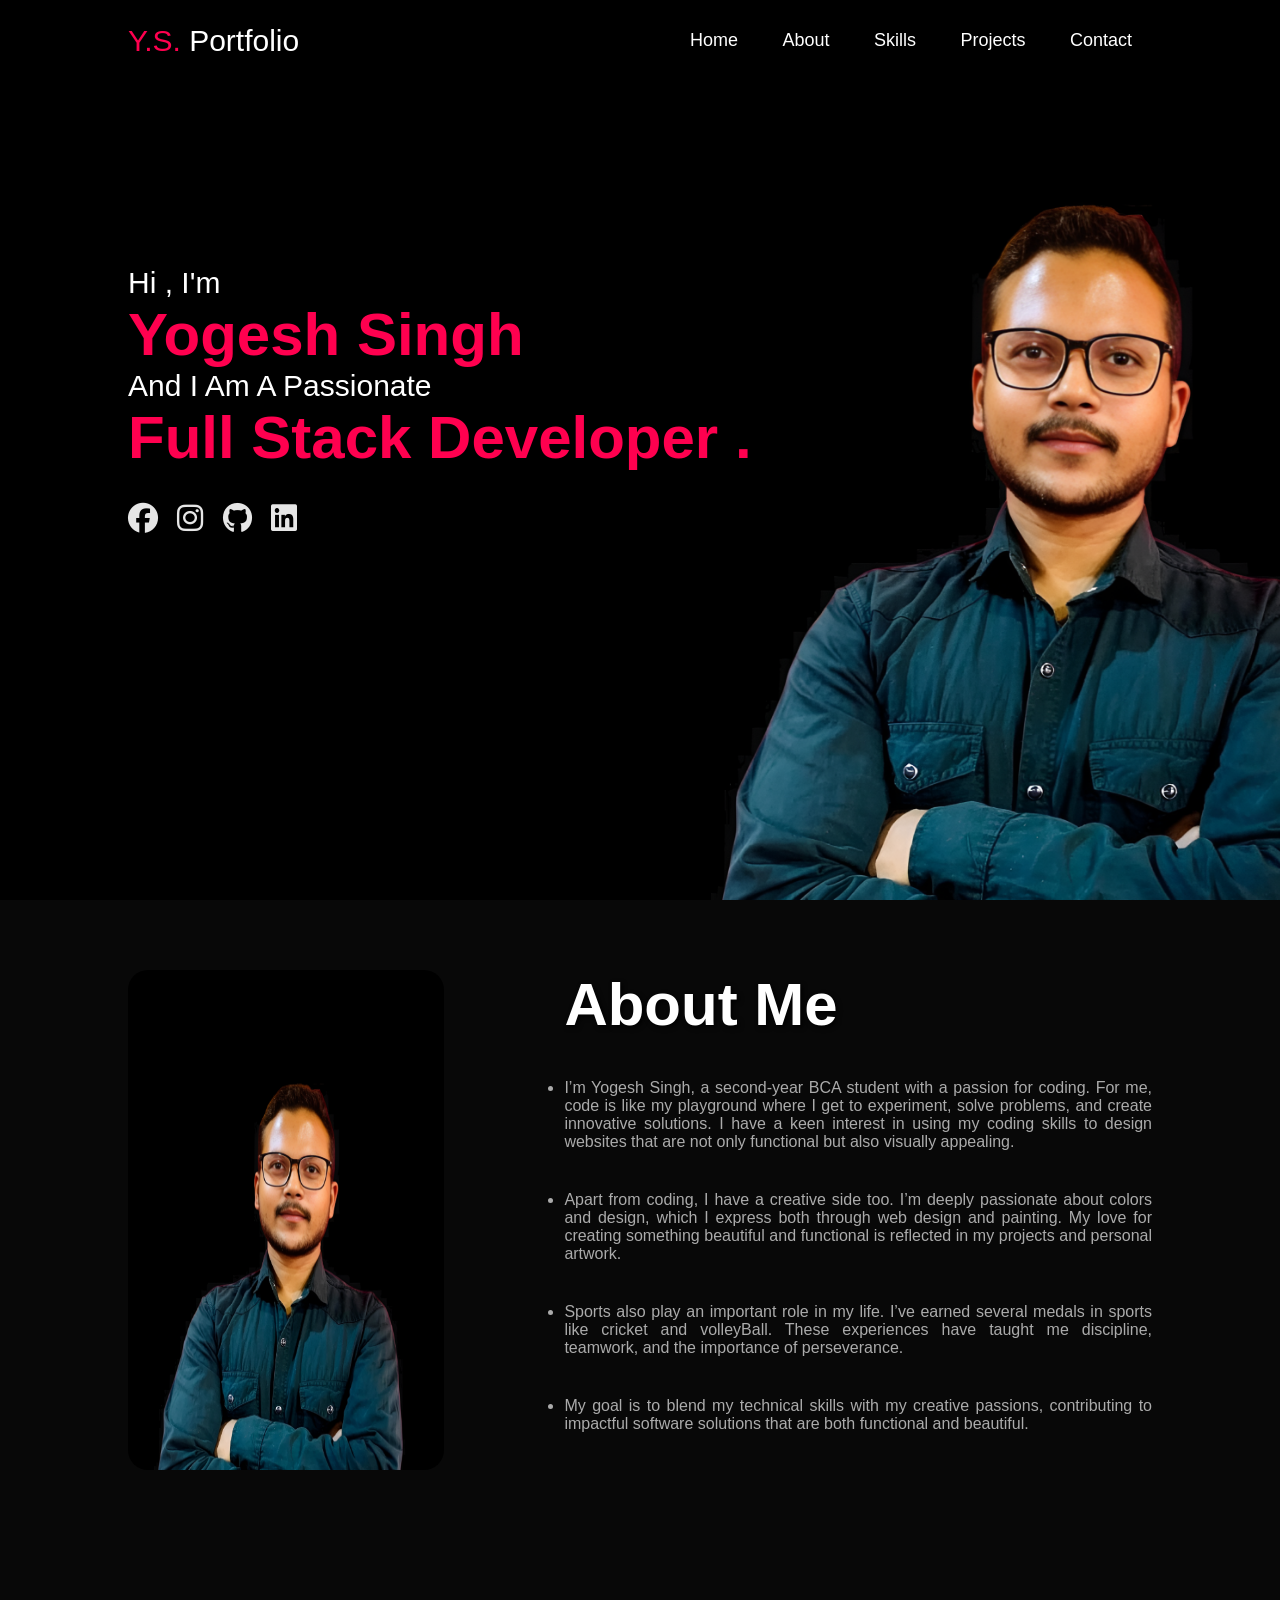
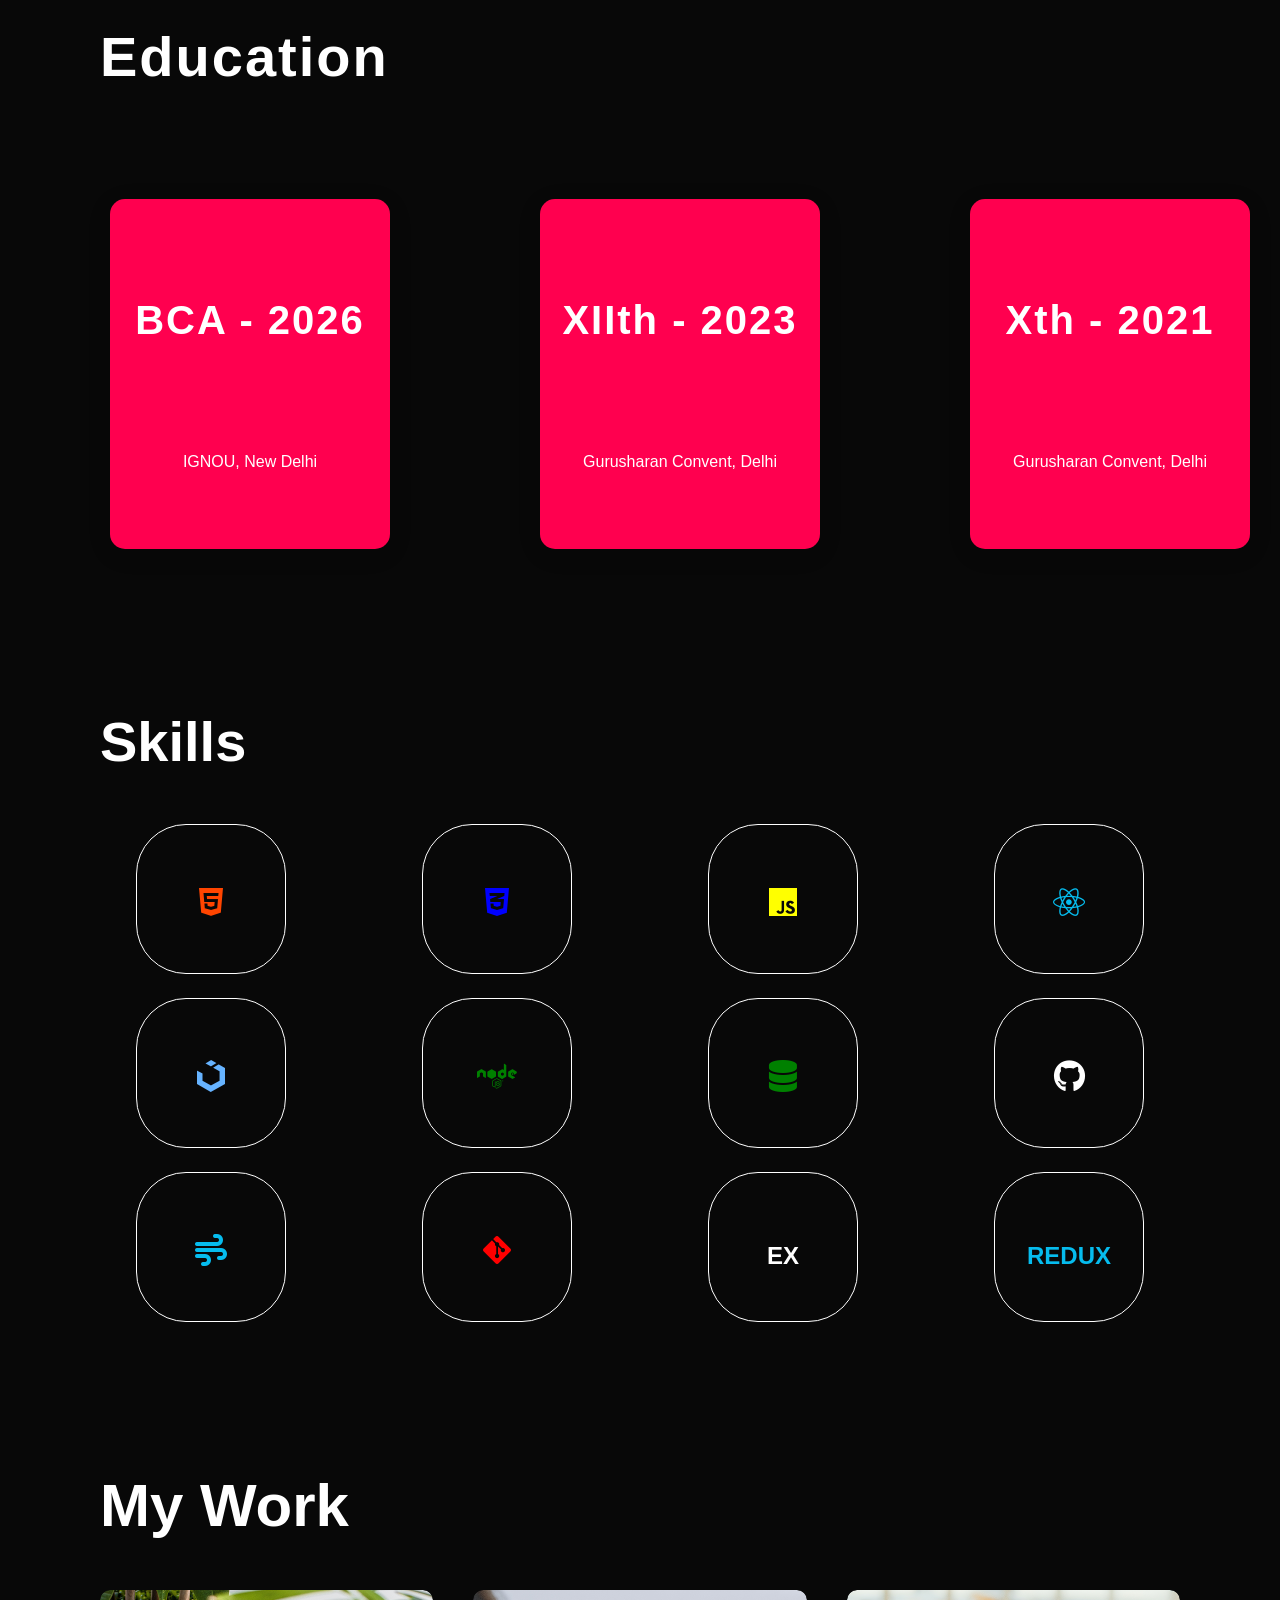
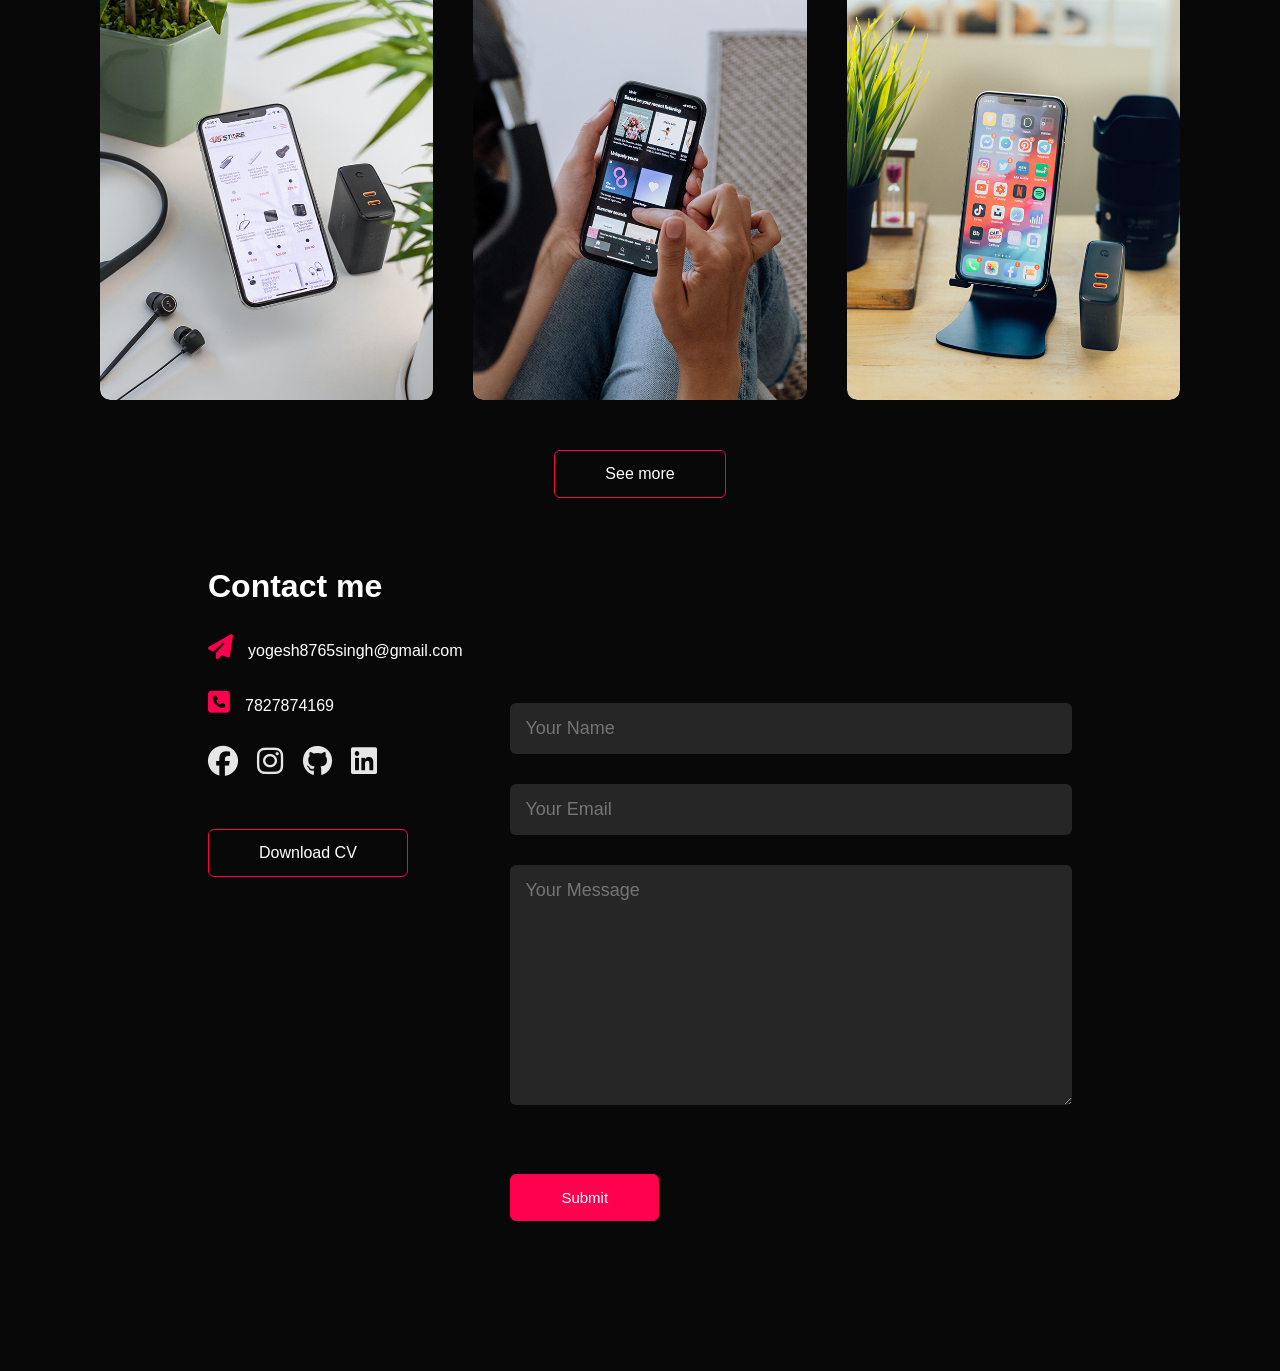
<file: index.html>
<!DOCTYPE html>
<html lang="en">

<head>
    <meta charset="UTF-8">
    <meta name="viewport" content="width=device-width, initial-scale=1.0">
    <title>  Yogesh Singh  </title>
    <link rel="stylesheet" href="./style.css">
    <link rel="stylesheet" href="https://cdnjs.cloudflare.com/ajax/libs/font-awesome/6.5.1/css/all.min.css" integrity="sha512-DTOQO9RWCH3ppGqcWaEA1BIZOC6xxalwEsw9c2QQeAIftl+Vegovlnee1c9QX4TctnWMn13TZye+giMm8e2LwA==" crossorigin="anonymous" referrerpolicy="no-referrer" />
</head>

<body>
    <header id="header">
        <div class="container">
        <nav>
            <div class="left"><span>Y.S.</span> Portfolio </div>
            <div class="right">
                <ul id="sidemenu">
                    <li><a href="#header">Home</a></li>
                    <li><a href="#about">About</a></li>
                    <li><a href="#skill">Skills</a></li>
                    <li><a href="#portfolio">Projects</a></li>
                    <li><a href="#contact">Contact </a></li>
                    <i class="fas fa-times" onclick="closemenu()"></i>
                </ul>
                <i class="fas fa-bars" onclick="openmenu()"></i>
            </div>

        </nav>
        
            <div class="header-text">
                Hi , I'm <div><h1 class="red">Yogesh Singh </h1></div>
                <div>And I Am A Passionate</div>
                <div id="element"><h1>Full Stack Developer .</h1> </div> 
            </div> 
            <div class="social-icons">
                <a href="https://www.facebook.com/Hhjjjkkhjkjhhg"><i class="fa-brands fa-facebook"></i></a>
                <a href="https://www.instagram.com/ys_bhadoriya/"><i class="fa-brands fa-instagram"></i></a>
                <a href="https://github.com/ysbhadoriya"><i class="fa-brands fa-github"></i></a>
                <a href=""><i class="fa-brands fa-linkedin"></i></a>
            </div>
            
    </div>


    </header>
    <main>
        
        <!-------------- ABOUT  ------------------------------>
        <div id="about"> 
                <div class="row">
                    <div class="row-1"><img
                            src="./images/brand _enhanced - Copy.jpg"
                            alt="user png "></div>
                    <div class="row-2">
                        <h1 class="sub-title">About Me</h1>
                        <ul>
                            <li>I’m Yogesh Singh, a second-year BCA student with a passion for coding. For me, code is like my playground where I get to experiment, solve problems, and create innovative solutions. I have a keen interest in using my coding skills to design websites that are not only functional but also visually appealing.</li>

                            <li>
                                Apart from coding, I have a creative side too. I’m deeply passionate about colors and design, which I express both through web design and painting. My love for creating something beautiful and functional is reflected in my projects and personal artwork. 
                            </li>

                            <li>
                                Sports also play an important role in my life. I’ve earned several medals in sports like cricket and volleyBall. These experiences have taught me discipline, teamwork, and the importance of perseverance.
                            </li>

                            <li>
                                My goal is to blend my technical skills with my creative passions, contributing to impactful software solutions that are both functional and beautiful.
                            </li>
                        </ul> 
                    </div>
                </div>
        </div>
       <!-- Education Section -->
<section id="education" class="education">
    <h1>Education</h1>
    <div class="education-container">
        <!-- BTech Degree Card -->
        <div class="edu-card">
            <div class="edu-card-front">
                <i class="bx bxl-university"></i>
                <h2>BCA - 2026</h2>
                <p> IGNOU, New Delhi</p>
                
            </div>
           
        </div>

        <!-- XIIth Degree Card -->
        <div class="edu-card">
            <div class="edu-card-front">
                <i class="bx bx-graduation"></i>
                <h2>XIIth - 2023</h2>
                <p>Gurusharan Convent, Delhi</p>
            </div>
            
        </div>

        <!-- Xth Degree Card -->
        <div class="edu-card">
            <div class="edu-card-front">
                <i class="bx bx-school"></i>
                <h2>Xth - 2021</h2>
                <p>Gurusharan Convent, Delhi</p>
                
            </div>
        </div>
    </div>
</section>

    <!------------------------------------------->
    <!-- SKILL -->
       
    <section >
    <div id="skill">
        <h1 class="skill">Skills</h1>
        <div class="skill-card">
            <div class="skill-card-html" style="color: 
            orangered;">
                <div><i class="fa-brands fa-html5 fa-2xl"></i>
                <div class="hide">HTML</div></div>   
            </div>

            <div class="skill-card-html" style="color: blue;">
                <div><i class="fa-brands fa-css3-alt fa-2xl" ></i></div>
                <div class="hide">CSS</div>
            </div>

            <div class="skill-card-html" style="color: yellow;">
                <div><i class="fa-brands fa-js fa-2xl"></i></div>
                <div class="hide">JavaScript</div>
            </div>

            <div class="skill-card-html" style="color: #06bcee;">
                <div><i class="fa-brands fa-react fa-2xl"></i></div>
            </div>

        </div>
    </div>
    <div class="skill-card">
        <div class="skill-card-html" style="color: rgb(102, 179, 255);">
            <div><i class="fa-brands fa-uikit fa-2xl"></i></div>
            
        </div>
        <div class="skill-card-html" style="color: green;">
            <div><i class="fa-brands fa-node fa-2xl" ></i></div>
            
        </div>
        <div class="skill-card-html" style="color: green;">
            <div><i class="fa-solid fa-database fa-2xl"></i></div>
        </div>
        <div class="skill-card-html">
            <div><i class="fa-brands fa-github fa-2xl"></i></div>
        </div>
    </div>
    <div class="skill-card">
        <div class="skill-card-html" style="color: #06bcee;" >
            <div><i class="fa-solid fa-wind fa-2xl"></i></div>
        </div>
        <div class="skill-card-html" style="color: red;">
            <div><i class="fa-brands fa-git-alt fa-2xl"></i></div>
        </div>
        <div class="skill-card-html">
            <h1>EX</h1>
        </div>
        <div class="skill-card-html" style="color: #06bcee;" aria-label="REDUX"><H1>REDUX</H1></div>
    </div>
    </section>



     <!-- SKILL END  -->
        <!------------------ PORTFOLIO  ---------------->
        <div id="portfolio">
            <!-- <div class="container"> -->
                <h1 class="sub-title1">My Work</h1>
                <div class="work-list">
                    <div class="work">
                        <img src="./images/work-3.png" alt="">
                        <div class="layer">
                            <h3>Ecomm. Website</h3>
                            <a href="https://forevershopapp.netlify.app/" target="_blank"><i class="fa-solid fa-up-right-from-square"></i></a>
                        </div>
                    </div>
                    <div class="work">
                        <img src="./images/work-2.png" alt="">
                        <div class="layer">
                            <h3>Spotify Clone</h3>
                            <a href="https://spotify-clone-ys.netlify.app/" target="_blank"><i class="fa-solid fa-up-right-from-square"></i></a>
                        </div>
                    </div>
                    <div class="work">
                        <img src="./images/work-1.png" alt="">
                        <div class="layer">
                            <h3>Doct. Appointment Clone</h3>
                            <a href="https://prescripto-ys.netlify.app/" target="_blank"><i class="fa-solid fa-up-right-from-square"></i></a>
                        </div>
                    </div>
                </div>
                <a href="" class="btn">See more </a>
            </div>
        </div>
        <!--  ------------------------------------------>
        <!--------------- CONTACT------------------------  -->
         <div id="contact">
            <div class="container">
                <div class="row">
                    <div class="contact-left">
                        <h1 class="sub-title2">Contact me</h1>
                        <p><i class="fa-solid fa-paper-plane"></i>yogesh8765singh@gmail.com</p>
                        <p><i class="fa-solid fa-square-phone"></i>7827874169</p>
                        <div class="social-icons">
                            <a href="https://www.facebook.com/Hhjjjkkhjkjhhg"><i class="fa-brands fa-facebook"></i></a>
                            <a href="https://www.instagram.com/ys_bhadoriya/"><i class="fa-brands fa-instagram"></i></a>
                            <a href="https://github.com/ysbhadoriya"><i class="fa-brands fa-github"></i></a>
                            <a href=""><i class="fa-brands fa-linkedin"></i></a>
                        </div>
                        <a href="images/my-cv.pdf" class="btn btn2" download>Download CV</a>
                    </div>
                    <div class="contact-right">
                        <form action="" name="submit-to-google-sheet">
                            <input type="text" name="name" placeholder="Your Name" required>
                            <input type="text" name="email" placeholder="Your Email " required>
                            <textarea name="message"  rows="10" placeholder="Your Message"></textarea>
                            <button type="submit" class="btn btn3">Submit</button>
                        </form>
                        
                    </div>
                </div>
            </div>
           
         </div>
        <!------------------------>
        <script>

            var tablinks = document.getElementsByClassName('tab-links')
            var tabcontents = document.getElementsByClassName('tab-contents')

            function opentab(tabname) {
                for (tablink of tablinks) {
                    tablink.classList.remove("active-link")
                }

                for (tabcontent of tabcontents) {
                    tabcontent.classList.remove("active-tab")

                }
                event.currentTarget.classList.add("active-link")
                document.getElementById(tabname).classList.add("active-tab")

            }


        </script>

        <script>
            var sidemnu = document.getElementById("sidemenu")
            function openmenu() {
                sidemnu.style.right = "0" ;
            }
            function closemenu() {
                sidemnu.style.right = "-200px" ;
            }
        </script>
        
       
          
          <script>
            const scriptURL = 'https://script.google.com/macros/s/AKfycbztb_ybiSYxAP7Fp-_xHIFnCIKvdOd1fXdfVCqYynjDHuIe6JE3ABs6bcu_hLgfgOFB/exec'
            const form = document.forms['submit-to-google-sheet']
          
            form.addEventListener('submit', e => {
              e.preventDefault()
              fetch(scriptURL, { method: 'POST', body: new FormData(form)})
                .then(response => console.log('Success!', response , alert("message sent successfully")))
                .catch(error => console.error('Error!', error.message))
            })
          </script>
</body>

</html>
</file>
<file: style.css>
* {
    margin: 0;
    padding: 0;
    font-family: "poppins" , sans-serif;
    box-sizing: border-box;
}

html {
    scroll-behavior: smooth;
}

body {
    background-size: 100% auto;
    background-repeat: no-repeat;
    color: #fff;
    background-attachment: fixed;
    background-color: #080808;
   

}

#header {
    width: 100%;
    height: 100vh;
    background-image: url(./images/brand\ _enhanced.jpg );
    background-size: cover;
    background-position: center; 
    background-attachment: fixed;
    margin-bottom: 20px;   
}

.container{
    padding: 20px 10% 100px 10%;
}

nav {
    display: flex;
    justify-content: space-between;
    flex-wrap: wrap;
    align-items: center;
}


nav ul li {
 display : inline-block;
 list-style: none;
 margin: 10px 20px ;
}

nav ul li a {
    text-decoration: none;
    color: #fff;
    font-size: 18px;
    text-shadow: 2px 2px 5px #000;
    position: relative;

}

nav ul li a::after {
    content: '';
    width: 0;
    height: 3px;
    background: #ff004f;
    position: absolute;
    left: 0;
    bottom: -6px;
    transition: 0.5s;
}

nav ul li a:hover::after {
    width: 100%;
}


.left{
    font-size: 30px;
}

.left span {
    color:#ff004f ;
}

.header-text{
    margin-top: 20%;
    font-size: 30px;
}
.header-text h1 {
    font-size: 60px;
    color: #ff004f;
}
#element {
    color: #ff004f;
    font-size: 40px;
}

/* -----------------about------------- */

#about {
    padding: 10px 10%;
    color: #ababab;
    padding-top: 50px;
    padding-bottom: 80px;
}

.row {
    display: flex;
    justify-content: space-between;

}

.row-1 {
    width: 35%;
}

.row-1 img {
    width: 100%;
    height: 500px;
    border-radius: 20px;



}

.row-2 {
    width: 65%;
    margin-left: 120px;
}

.row-2 h1 {
    padding-bottom: 35px;
}

.row-2 ul li  {
    text-align: justify;
    gap: 10px ;
    padding-bottom: 40px;
}


.sub-title {
    font-size: 60px;
    font-weight: 600;
    /* font-family: jort; */
    text-shadow: 2px 2px 5px #000;
    color: #fff;
    margin-bottom: 5px;
}

.tab-title {
    display: flex;
    margin: 20px 0 40px;
}

.tab-links {
    margin-right: 50px;
    font-size: 18px;
    font-weight: 500;
    cursor: pointer;
    position: relative;
}

.tab-links::after {
    content: '';
    width: 0;
    height: 3px;
    background: #ff004f;
    position: absolute;
    left: 0;
    bottom: -8px;
    transition: 0.5s;
}

.tab-links:hover::after {
    width: 100%;
}

.tab-links.active-link::after {
    width: 50%;
}


.tab-contents ul li {
    list-style: none;
    margin: 10px 0;
}

.tab-contents ul li span {
    color: #ff004f;
    font-size: 20px;
}

.tab-contents {
    display: none;
}

.tab-contents.active-tab {
    display: flex;
    gap: 7rem;
}
/* Education Section */
.education {
    /* background: linear-gradient(135deg, #1f242d, #323946); */
    padding: 70px 20px;
    color: #fff;
    /* text-align: center; */
    position: relative;
    padding-left: 100px;
    margin-bottom: 40px;
}

.education h1 {
    font-size: 3.5rem;
    color: var(--main-color);
    margin-bottom: 110px;
    /* font-family: 'Roboto', sans-serif; */
    letter-spacing: 2px;
    position: relative;
    z-index: 1;
}
.education h2 {
    font-size: 2.5rem;
    color: var(--main-color);
    margin-bottom: 110px;
    /* font-family: 'Roboto', sans-serif; */
    letter-spacing: 2px;
    position: relative;
    z-index: 1;
}

.education-container {
    display: flex;
    justify-content: center;
    gap: 150px;
    flex-wrap: wrap;
    max-width: 1200px;
    margin: 0 auto;
    position: relative;
    z-index: 1;
    transition: tranform 0.5s;
}

.edu-card {
    width: 280px;
    height: 350px;
    border-radius: 15px;
    background: #ff004f;
    box-shadow: 0 5px 25px rgba(0, 0, 0, 0.1);
    overflow: hidden;
    position: relative;
    transform: rotateY(0deg);
    transition: all 0.4s ease-in-out;
    cursor: pointer;
}

 .edu-card:hover {
    transform: translateY(-5px);
    box-shadow: 0 10px 35px rgba(0, 0, 0, 0.15);
} 

.edu-card-front,
.edu-card-back {
    height: 100%;
    width: 100%;
    position: absolute;
    top: 0;
    left: 0;
    padding: 20px;
    border-radius: 15px;
    display: flex;
    flex-direction: column;
    justify-content: center;
    align-items: center;
    opacity: 0;
}

.edu-card-front {
    /* background: linear-gradient(135deg, #0ef, #1f242d); */
    color: white;
    transform: translateY(0);
    z-index: 2;
    opacity: 1;
}

.edu-card-back {
    background: #ff004f;
    color: white;
    transform: translateY(100%);
    z-index: 1;
    opacity: 0;
    display: flex;
    justify-content: center;
    align-items: center;
    font-size: 3rem;
}

/* .edu-card:hover .edu-card-front {
    opacity: 0;
    transform: translateY(-100%);
} */

/* .edu-card:hover .edu-card-back {
    opacity: 1;
    transform: translateY(0);
} */

/* Icon Style */
.edu-card-front i {
    font-size: 5rem; /* Slightly smaller for balance */
    margin-bottom: 20px;
    color: #fff;
    transition: transform 0.3s ease;
}

.edu-card-front:hover i {
    transform: scale(2.5); /* Slightly smaller scale for more subtle effect */
}

/* Text Glowing Effect on Hover */
.edu-card:hover .edu-card-front h3,
.edu-card:hover .edu-card-back p {
    color: #0ef;
    text-shadow: 0 0 10px #0ef, 0 0 20px #0ef, 0 0 30px #0ef;
}

/* Fade In effect for details */
.edu-card:hover .edu-card-front p.details,
.edu-card:hover .edu-card-back p {
    animation: fadeIn 1s ease-in-out;
}

/* Text animation */
@keyframes fadeIn {
    0% {
        opacity: 0;
        transform: translateY(20px);
    }
    100% {
        opacity: 1;
        transform: translateY(0);
    }
}

/* Small mobile responsiveness */
@media (max-width: 768px) {
    .education-container {
        flex-direction: column;
        gap: 20px;
    }
    .edu-card {
        width: 100%;
        height: 320px;
    }
}
/* SKILL */
.skill{
    padding: 50px 100px ;
    font-size: 3.5rem;
}
.hide {
   display: none;

}
.skill-card {
    display: flex;
    justify-content: space-evenly;
    
}

.skill-card-html:hover {
    /* color: #ff004f; */
    transform: translateY(-5px);
    border-color: #ff004f;
   

}


.skill-card-html {
    border: 1px solid white;
    width: 150px;
    height: 150px ;
    text-align: center;
    padding-top: 69px;
    margin-bottom: 1.5rem;
    transition: transform 0.5s;
    border-radius: 50px;
}




/* SKILL END  */
/*    ----------------------- PORTFOLIO ---------------------  */
.sub-title1 {
    font-size: 60px;
    font-weight: 600;
    color: #fff;
    margin-bottom: 5px;
    margin-top: 125px;
}

#portfolio {
    padding: 0px 100px;
}

.work-list {
    display: grid;
    grid-template-columns: repeat(auto-fit, minmax(250px, 1fr));
    grid-gap: 40px;
    margin-top: 50px;
}

.work {
    border-radius: 10px;
    position: relative;
    overflow: hidden;
}

.work img {
    width: 100%;
    border-radius: 10px;
    display: block;
    transition: transform 0.5s;
}

.layer {
    width: 100%;
    height: 0;
    background: linear-gradient(rgba(0, 0, 0, 0.6), #ff004f);
    border-radius: 10px;
    position: absolute;
    left: 0;
    bottom: 0;
    overflow: hidden;
    display: flex;
    align-items: center;
    justify-content: center;
    flex-direction: column;
    padding: 0 40px;
    text-align: center;
    font-size: 14px;
    transition: height 0.5s;
}

.layer h3 {
    font-weight: 500;
    margin-bottom: 20px;
}

.layer a {
    color: #ff004f;
    text-decoration: none;
    font-size: 18px;
    line-height: 60px;
    background: #fff;
    width: 60px;
    height: 60px;
    border-radius: 50%;
    align-items: center;

}

.work:hover img {
    transform: scale(1.1);
}

.work:hover .layer {
    height: 100%;
}

.btn {
    display: block;
    margin: 50px auto;
    width: fit-content;
    border: 1px solid #ff004f;
    padding: 14px 50px;
    border-radius: 6px;
    text-decoration: none;
    color: #fff;
    transition: background 0.5s;
}

.btn:hover {
    background: #ff004f;
}

/* contact */
#contact {
    padding: 0px 100px;
    /* background-image: url(images/a53560c8088900e266880f779dacced7.gif); */

    background-size: cover;
    width: 100%;
    height: 100%;
    background-position: center;
}

.row {
    display: flex;
}

.contact-left {
    flex-basis: 35%;
}

.contact-right {
    flex-basis: 65%;
    margin-top: 120px;
}

.contact-left p {
    margin-top: 30px;
}

.contact-left p i {
    color: #ff004f;
    margin-right: 15px;
    font-size: 25px;
}

.social-icons {
    margin-top: 30px;
}

.social-icons a {
    text-decoration: none;
    font-size: 30px;
    margin-right: 15px;
    color: hsl(0, 0%, 90%);
    display: inline-block;
    transition: transform 0.5s;
}
.social-icons1 {
    margin-top: 30px;
}
.social-icons1 a {
    text-decoration: none;
    font-size: 30px;
    margin-right: 15px;
    color: hsl(0, 0%, 90%);
    display: inline-block;
    transition: transform 0.5s;
}
.social-icons a:hover {
    color: #ff004f;
    transform: translateY(-5px);

}

.btn.btn2 {
    display: inline-block;
    /* background: #ff004f; */
    border: 1px solid #ff004f;
}

.btn.btn3:hover {
    background-color: #218aff;
    border: 1px solid #218aff;
}

.btn.btn3 {
    font-size: 15px;
    display: inline-block;
    background: #ff004f;
    border: 1px solid #ff004f;
}

.contact-right form {
    width: 100%;
}

form input,
form textarea {
    width: 100%;
    border: 0;
    outline: none;
    background: #262626;
    padding: 15px;
    margin: 15px 0;
    color: #fff;
    font-size: 18px;
    border-radius: 6px;
}

form .btn2 {
    padding: 14px 60px;
    margin-top: 18px;
    font-size: 18px;
    cursor: pointer;
}

#msg {
    color: #61b752;
    margin-top: -40px;
    display: block;
}

/* media queries  */

nav .fas{
    display: none;
}
@media only screen and (max-width: 600px ){
   #header{
    background-image: url(images/phone\ img.jpg);
    width: 130%;
    height: 200vh;
    /* margin-bottom: 126px; */
   }
    .header-text{
        margin-top: 120%;
        font-size: 28px;
    }
    
    .header-text h1{
        font-size: 28px;
    }

    nav .fas{
        display: block;
        position: absolute;
        right: -62px;
        font-size: 25px;
    }

    nav ul {
        background: #ff004f;
        position: fixed;
        top:0;
        right: -200px;
        width: 200px;
        height:130vh;
        z-index: 2;
        transition: right 0.5s;
    }
    nav ul li {
        display: block;
        margin: 60px;
    }
    nav ul .fas {
        position :absolute;
        top: 25px;
        right :30px;
        cursor: pointer;
    }

    .left {
        margin-right: 20px;
    }

    .fa-bars {
        display: block;
        position: absolute;
        top: 25px;
    }
    .row{
        flex-direction: column;
    }

    .row-1 img {
    width: 400%;
    }
  .sub-title {
    font-size: 42px;
    margin-top: 15px;
  }

  .row-2 ul li{
    font-size: 20px;
    margin: 0 -50px;
  }

  .education h2{
    font-size: 1.5rem;
  }

  .education h1 {
    /* padding : 70px -1px ; */
    margin-left: -60px;
    text-items: center;
  }

  .education {
    padding: 70px -1px;
    margin-left: 20px ;
  }

  .skill{
    padding: 50px 60px;
  }
  .skill-card {
    flex-direction: column;
  }
    
  .skill-card-html{
    width: 100%;
    margin: 10px 50px
  }

  .sub-title1 {
    font-size: 42px;
    margin-left: -40px;
  }
    
  .sub-title2 {
    font-size: 33px;
    margin-left: -40px;
    margin-top: 50px;
  }

  .contact-left p{
    margin-left: -45px;
    font-size: 10px;
  }

  
  form input , form textarea {
    width : 270px ; 
  }

  .social-icons1 {
    margin-left: -45px;
  }
    }
</file>
